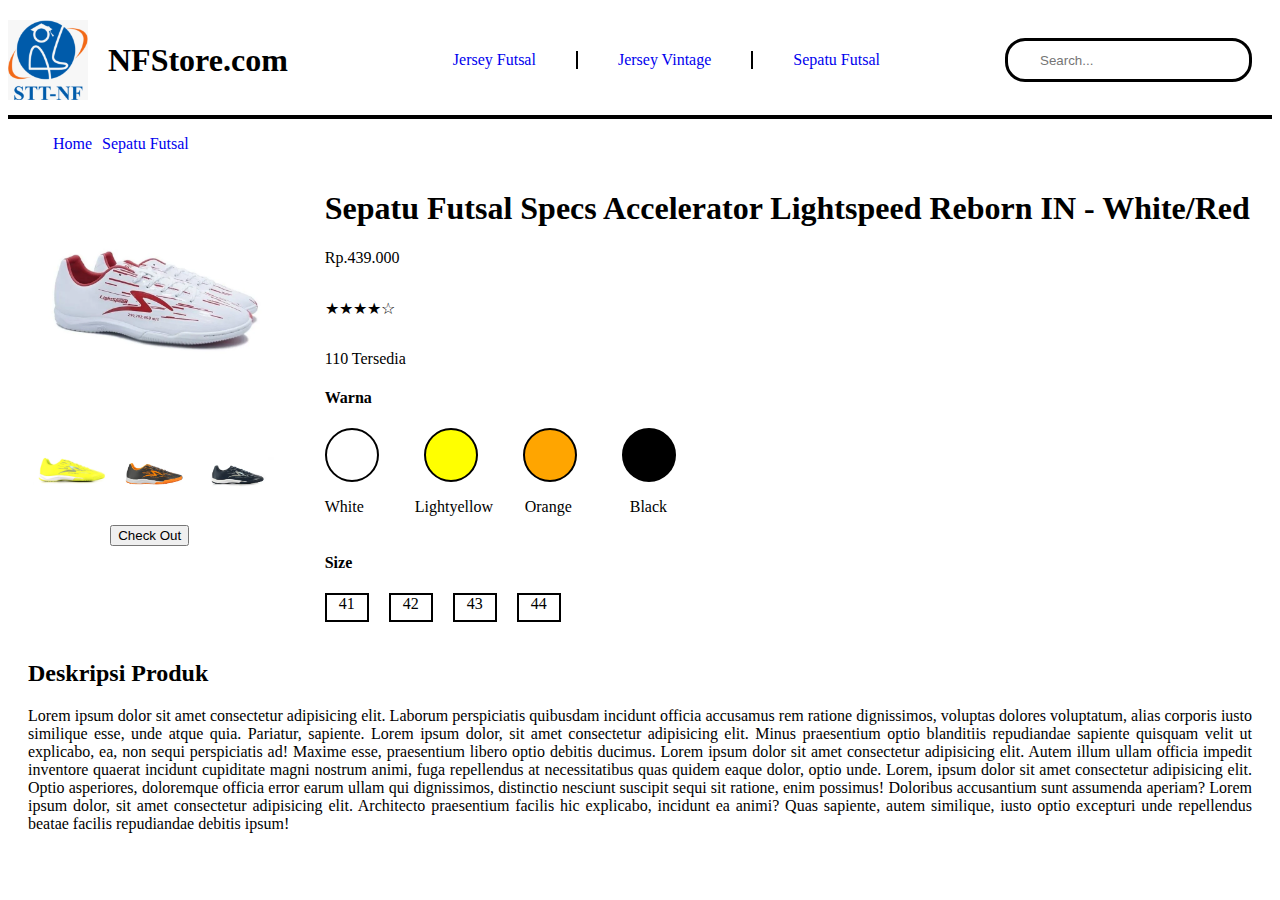
<file: Praktikum02/Produk1_0110223175_tegar.html>
<!DOCTYPE html>
<html lang="en">
<head>
  <meta charset="UTF-8">
  <meta name="viewport" content="width=device-width, initial-scale=1.0">
  <title>MyWebsite</title>
  <style>
    .navbar-nav ul li {
      margin: 0 20px;
      padding: 0 20px;
    }
    .course ul li {
      padding: 0 5px;
    }
    .imgbig button{
      display: flex;
      margin: 0 80px;
    }
  </style>
</head>
<body>
  <div class="head" style="margin-top: 20px;">
    <nav class="navbar" style="display: flex; justify-content: space-between; align-items: center; margin: 15px 0; margin-right: 20px;">
      <div class="logo" style="display: flex; align-items: center;">
        <img src="img/nf.jpeg" alt="" width="80px">
        <h1 style="margin-left: 20px;">NFStore.com</h1>
      </div>
      <div class="navbar-nav">
        <ul style="display: flex; list-style-type: none;">
          <li><a href="#" style="text-decoration: none;">Jersey Futsal</a></li><hr style=" border: 1px solid black; padding: 0; margin: 0;">
          <li><a href="#" style="text-decoration: none;">Jersey Vintage</a></li><hr style=" border: 1px solid black; padding: 0; margin: 0;">
          <li><a href="#" style="text-decoration: none;">Sepatu Futsal</a></li>
        </ul>
      </div>
      <div class="search-box" style="border: 3px solid black;
      padding: 10px 30px;
      border-radius: 20px;">
        <input type="text" style="border: none;" placeholder="Search..."/>
      </div>
  </nav>
      </div>
  <hr style="border: 2px solid black;">
  <div class="container">
    <div class="course">
      <ul style="display: flex; list-style-type: none;">
        <li><a href="#" style="text-decoration: none;">Home</a></li>
        <li><a href="#" style="text-decoration: none;">Sepatu Futsal</a></li>
      </ul>
    </div>
    <section class="detailproduk" style="display: flex; justify-content: space-around;">
      <div class="imgbig">
        <img src="img/white.webp" alt="" width="250px">
        <div class="imgsmall">
          <img src="img/lightyel.jpeg" alt="" width="80px">
          <img src="img/orange.webp" alt="" width="80px">
          <img src="img/black.webp" alt="" width="80px">
        </div>
        <br>
        <button>Check Out</button>
      </div>
      <div class="img-detail">
        <h1>Sepatu Futsal Specs Accelerator Lightspeed Reborn IN - White/Red</h1>
        <p>Rp.439.000</p>
        <div class="star" style="display: flex;">

          <p> &#9733; </p>
          <p> &#9733; </p>
          <p> &#9733; </p>
          <p> &#9733; </p>
          <p> &#9734; </p>
        </div>
        <p>110 Tersedia</p>
        <h4>Warna</h4>
        <div class="color" style="display: flex;">
          <div class="detail putih" style="width: 50px; height: 50px;background-color: white; border: 2px solid black; border-radius: 100%; float: left;"></div>
          <div class="detail lightyel" style="width: 50px; height: 50px;background-color: yellow; border: 2px solid black; border-radius: 100%; float: left; margin-left: 45px;"></div>
          <div class="detail orange" style="width: 50px; height: 50px;background-color: orange; border: 2px solid black; border-radius: 100%; float: left; margin-left: 45px;"></div>
          <div class="detail black" style="width: 50px; height: 50px;background-color: black; border: 2px solid black; border-radius: 100%; float: left; margin-left: 45px;"></div>
      </div>
      
      <div class="warna" style="display: flex;">
          <p class="detail putih" style="width: 90px;">White</p>
          <p class="detail lightyel" style="width: 110px;">Lightyellow</p>
          <p class="detail orange" style="width: 105px; ">Orange</p>
          <p class="detail black" style="width: 100px; ">Black</p>
      </div>
      <h4>Size</h4>
        <div class="ukuran" style="display: flex; text-align: center;">
          <div class="detail" style="width: 40px; height: 25px; border: 2px solid black;">41</div>
          <div class="detail" style="margin-left: 20px; width: 40px; height: 25px; border: 2px solid black;">42</div>
          <div class="detail" style="margin-left: 20px; width: 40px; height: 25px; border: 2px solid black;">43</div>
          <div class="detail" style="margin-left: 20px; width: 40px; height: 25px; border: 2px solid black;">44</div>
        </div>
      </div>
    </section>
    <br>
    <h2 style="margin-left: 20px;">Deskripsi Produk
    </h2>
    <p style="text-align: justify; margin-left: 20px; margin-right: 20px;">Lorem ipsum dolor sit amet consectetur adipisicing elit. Laborum perspiciatis quibusdam incidunt officia accusamus rem ratione dignissimos, voluptas dolores voluptatum, alias corporis iusto similique esse, unde atque quia. Pariatur, sapiente. Lorem ipsum dolor, sit amet consectetur adipisicing elit. Minus praesentium optio blanditiis repudiandae sapiente quisquam velit ut explicabo, ea, non sequi perspiciatis ad! Maxime esse, praesentium libero optio debitis ducimus. Lorem ipsum dolor sit amet consectetur adipisicing elit. Autem illum ullam officia impedit inventore quaerat incidunt cupiditate magni nostrum animi, fuga repellendus at necessitatibus quas quidem eaque dolor, optio unde. Lorem, ipsum dolor sit amet consectetur adipisicing elit. Optio asperiores, doloremque officia error earum ullam qui dignissimos, distinctio nesciunt suscipit sequi sit ratione, enim possimus! Doloribus accusantium sunt assumenda aperiam? Lorem ipsum dolor, sit amet consectetur adipisicing elit. Architecto praesentium facilis hic explicabo, incidunt ea animi? Quas sapiente, autem similique, iusto optio excepturi unde repellendus beatae facilis repudiandae debitis ipsum!</p>
  </div>
</body>
</html>
</file>
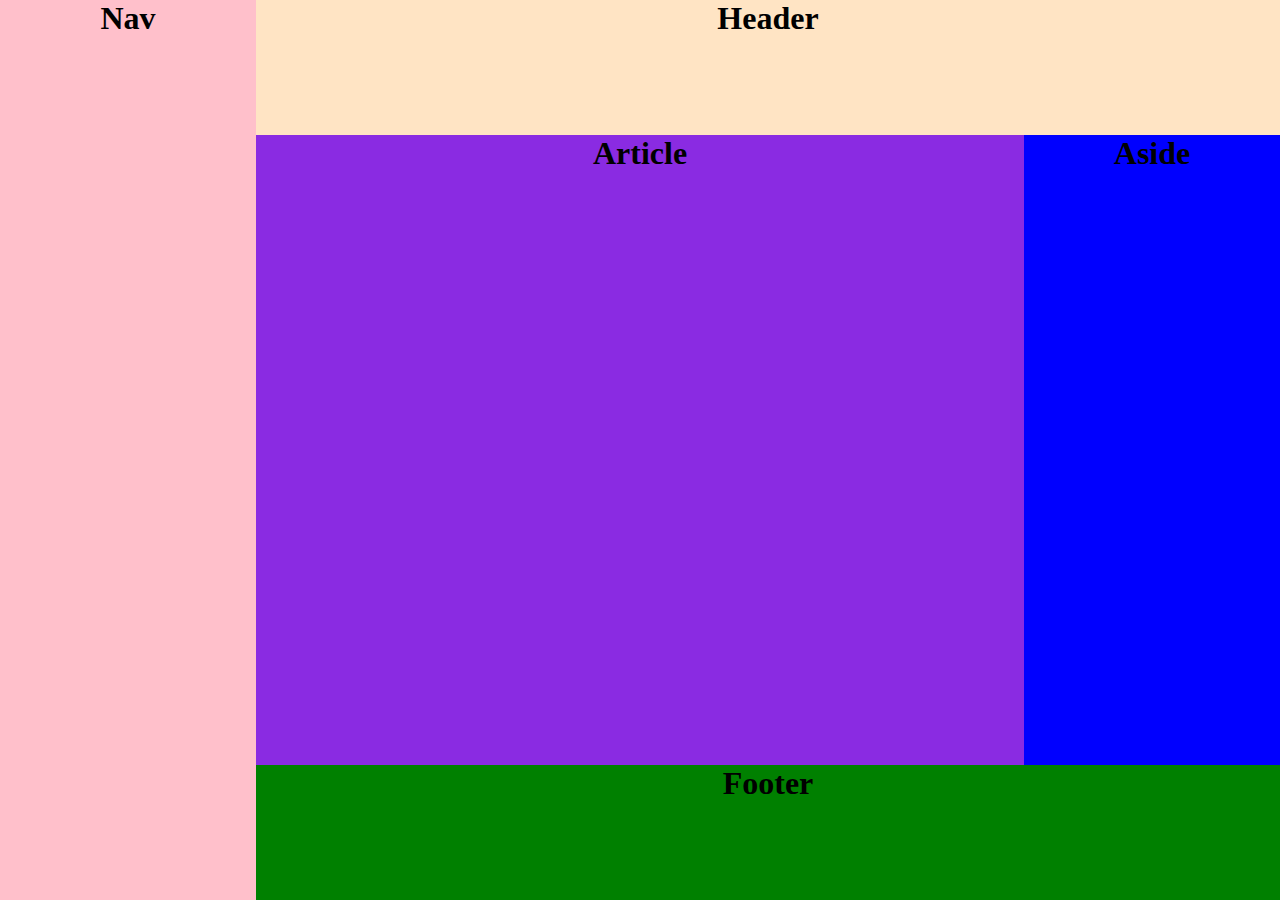
<file: Praktikum08/flexbox2.html>
<!DOCTYPE html>
<html lang="en">
  <head>
    <meta charset="UTF-8" />
    <meta name="viewport" content="width=device-width, initial-scale=1.0" />
    <link rel="stylesheet" href="style2.css" />
    <title>FlexBox 2</title>
  </head>
  <body>
    <div class="container">
      <div class="left">
        <nav class="nav">
          <h1>Nav</h1>
        </nav>
      </div>
      <div class="right">
        <header class="header">
          <h1>Header</h1>
        </header>
        <main class="main">
          <article class="article"><h1>Article</h1></article>
          <aside class="aside"><h1>Aside</h1></aside>
        </main>
        <footer class="footer">
          <h1>Footer</h1>
        </footer>
      </div>
    </div>
  </body>
</html>
</file>
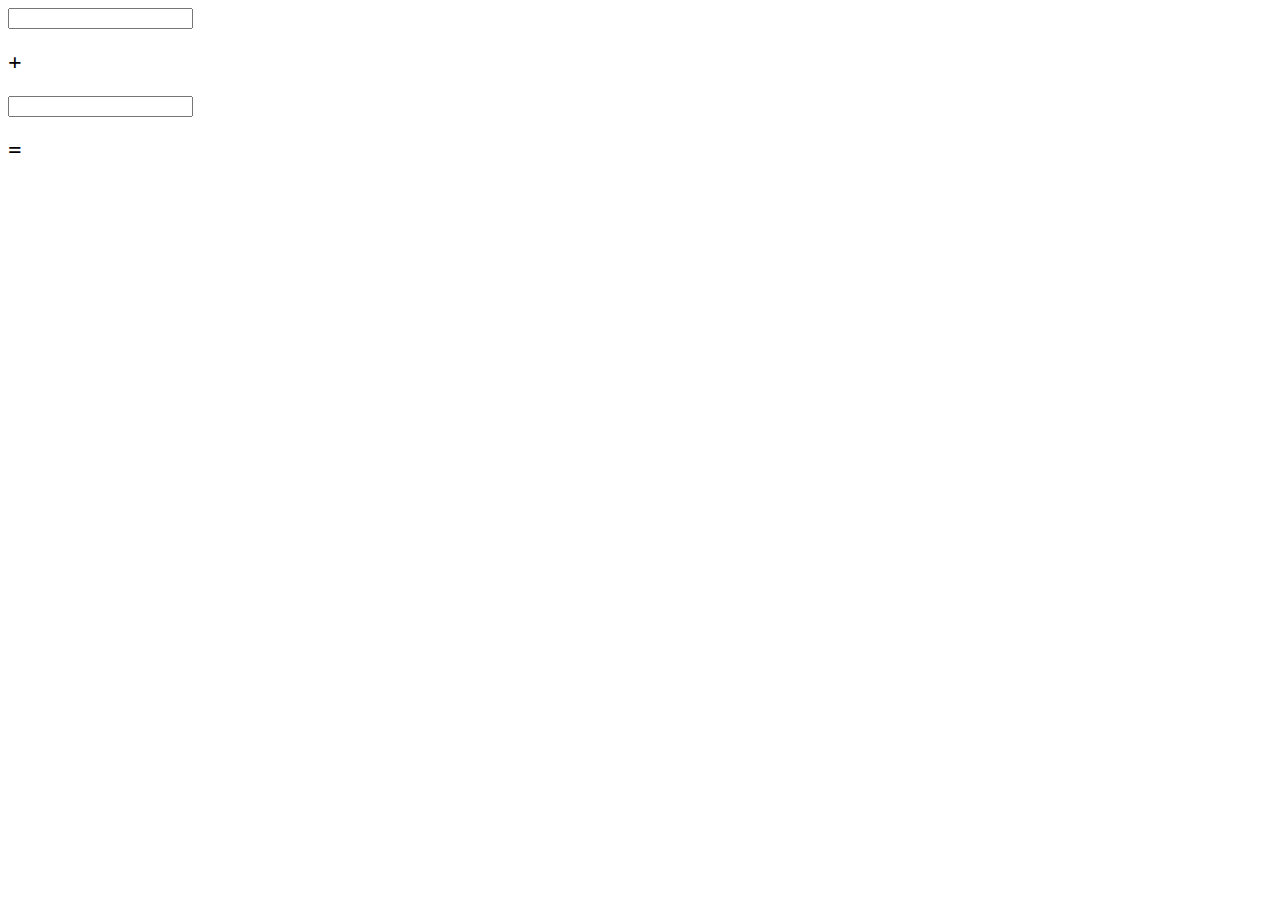
<file: Praktikum11/tugas4.html>
<!DOCTYPE html>
<html lang="en">
  <head>
    <meta charset="UTF-8" />
    <meta name="viewport" content="width=device-width, initial-scale=1.0" />
    <title>Learn Js</title>
  </head>
  <body>
    <input type="number" name="empat" id="empat" onchange="hitungTabel()" />

    <h2>+</h2>

    <input type="number" name="lima" id="lima" onchange="hitungTabel()" />

    <h2>=</h2>

    <table>
      <th>
        <tr>
          <td>
            <p><span id="hasil"></span></p>
          </td>
        </tr>
      </th>
    </table>

    <!-- Java -->
    <script>
      function hitungTabel() {
        let satu = parseFloat(document.getElementById('empat').value);
        let dua = parseFloat(document.getElementById('lima').value);

        let hasil = satu + dua;

        document.getElementById('hasil').innerText = hasil;
      }
    </script>
  </body>
</html>
</file>
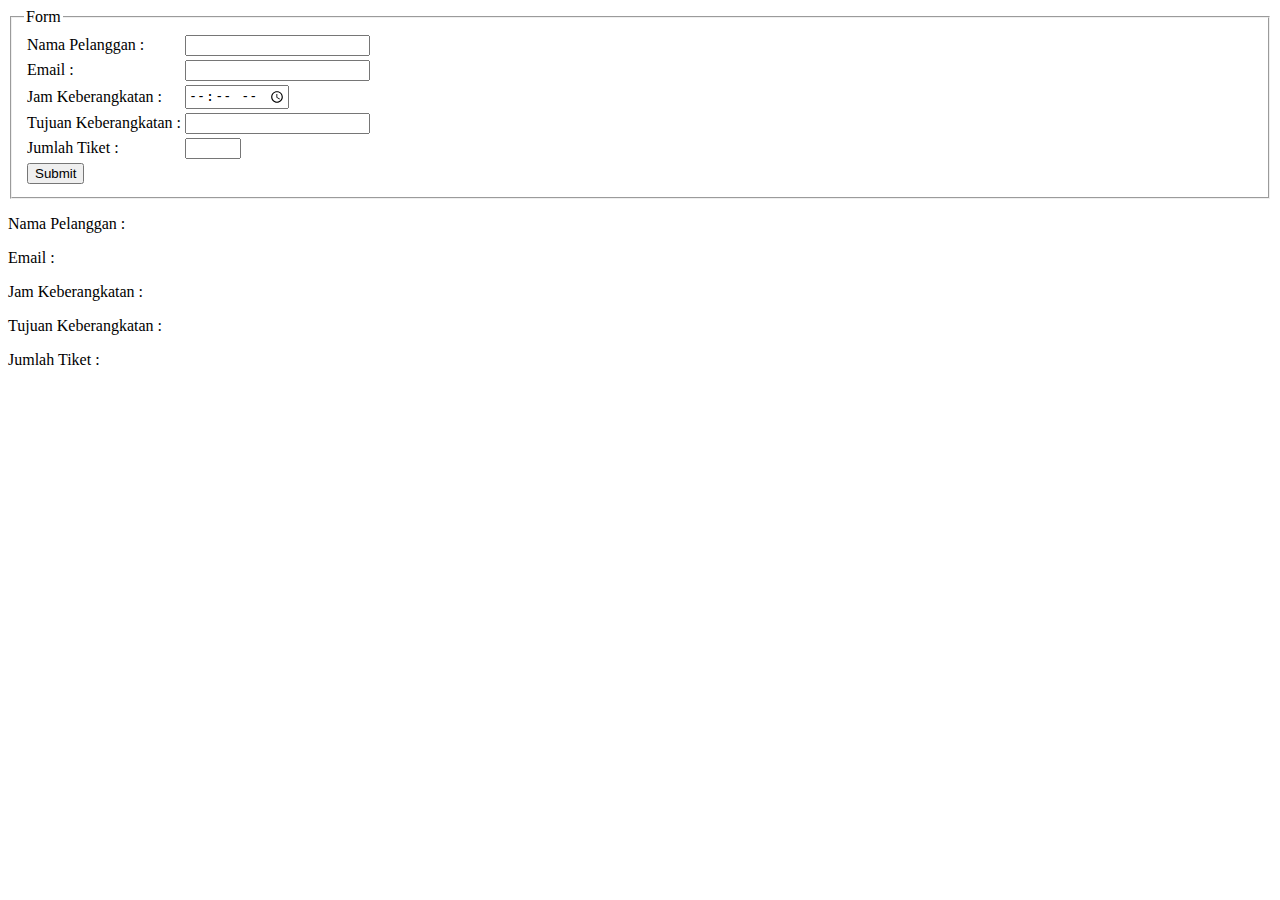
<file: Praktikum12/tegar12.html>
<!DOCTYPE html>
<html lang="en">
  <head>
    <meta charset="UTF-8" />
    <meta name="viewport" content="width=device-width, initial-scale=1.0" />
    <title>Form Pemesanan Tiket</title>
  </head>

  <body>
    <fieldset>
      <legend>Form</legend>
      <form>
        <table>
          <tr>
            <td><label for="nama">Nama Pelanggan : </label></td>
            <td><input type="text" name="nama" id="nama" required maxlength="30" /></td>
          </tr>

          <tr>
            <td>
              <label for="email">Email : </label>
            </td>
            <td>
              <input type="email" name="email" id="email" required />
            </td>
          </tr>

          <tr>
            <td>
              <label for="jam">Jam Keberangkatan : </label>
            </td>
            <td>
              <input type="time" name="jam" id="jam" required />
            </td>
          </tr>

          <tr>
            <td>
              <label for="tujuan">Tujuan Keberangkatan : </label>
            </td>
            <td>
              <input type="text" name="tujuan" id="tujuan" />
            </td>
          </tr>

          <tr>
            <td>
              <label for="tiket">Jumlah Tiket : </label>
            </td>
            <td>
              <input type="number" name="tiket" id="tiket" required min="1" max="10" />
            </td>
          </tr>

          <tr>
            <td>
              <button type="submit">Submit</button>
            </td>
          </tr>
        </table>
      </form>
    </fieldset>

    <div>
      <p>Nama Pelanggan : <span id="hasilNama"></span></p>
      <p>Email : <span id="hasilEmail"></span></p>
      <p>Jam Keberangkatan : <span id="hasilJam"></span></p>
      <p>Tujuan Keberangkatan : <span id="hasilTujuan"></span></p>
      <p>Jumlah Tiket : <span id="hasilTiket"></span></p>
    </div>

    <script>
      document.querySelector('form').addEventListener('submit', function (event) {
        event.preventDefault();

        const nama = document.getElementById('nama').value;
        const email = document.getElementById('email').value;
        const jam = document.getElementById('jam').value;
        const tujuan = document.getElementById('tujuan').value;
        const tiket = document.getElementById('tiket').value;

        document.getElementById('hasilNama').innerText = nama;
        document.getElementById('hasilEmail').innerText = email;
        document.getElementById('hasilJam').innerText = jam;
        document.getElementById('hasilTujuan').innerText = tujuan;
        document.getElementById('hasilTiket').innerText = tiket;
      });
    </script>
  </body>
</html>
</file>
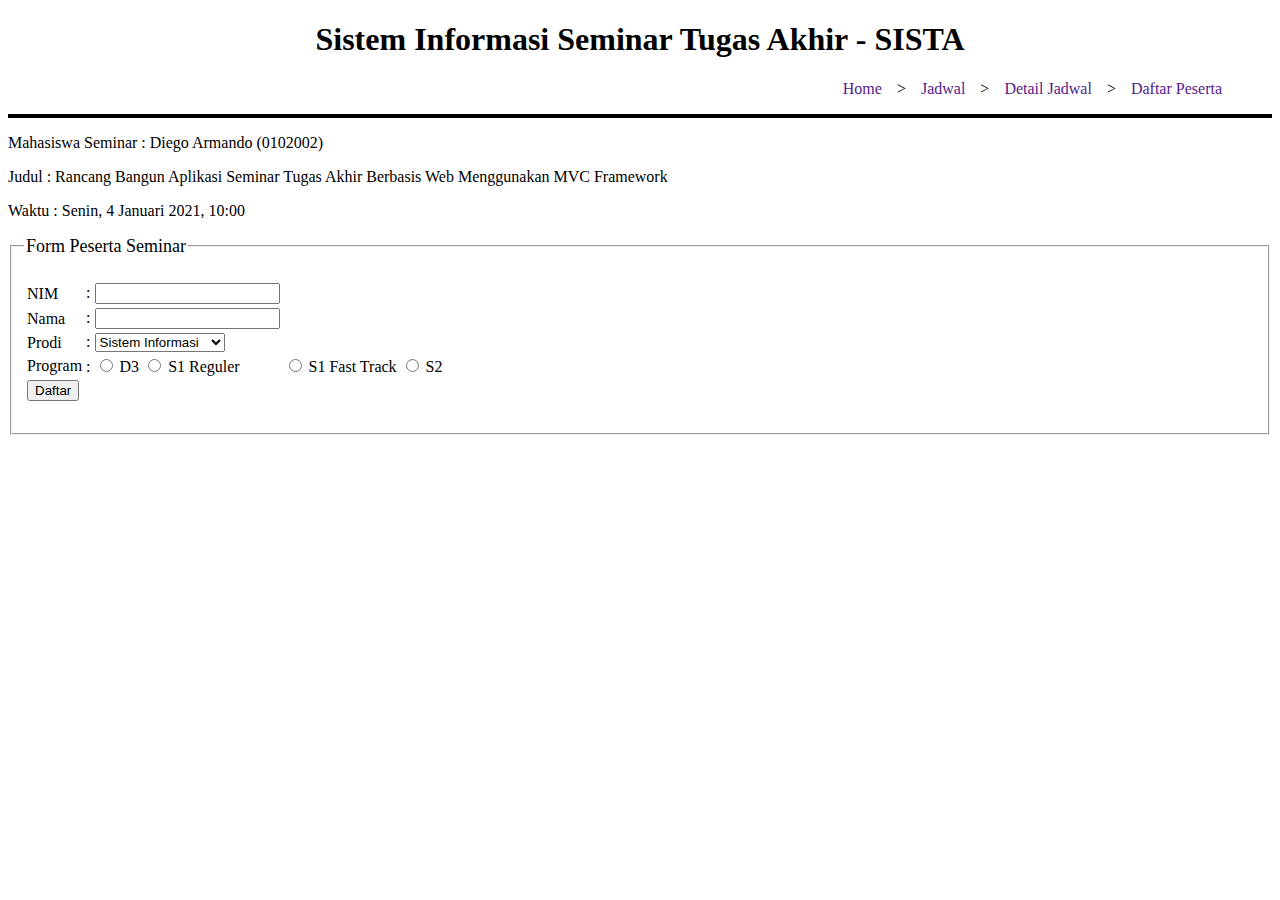
<file: PraktikumUTS/Tegar_Asayahanda_Firdaus_0110223175_UTSFORM05.html>
<!DOCTYPE html>
<html lang="en">
<head>
    <meta charset="UTF-8">
    <meta name="viewport" content="width=device-width, initial-scale=1.0">
    <title>Document</title>
    <link rel="stylesheet" href="style.css">
</head>
<body>
    <h1> Sistem Informasi Seminar Tugas Akhir - SISTA</h1>
    <div class="navbar">
        <ul>
            <li><a href="">Home</a></li>>
            <li><a href="">Jadwal</a></li>>
            <li><a href="">Detail Jadwal</a></li>>
            <li><a href="">Daftar Peserta</a></li>
        </ul>
        <hr style="border: 2px solid black;">
    </div>
    <p>Mahasiswa Seminar : Diego Armando (0102002)</p>
    <p>Judul : Rancang Bangun Aplikasi Seminar Tugas Akhir Berbasis Web Menggunakan MVC Framework</p>
    <p>Waktu : Senin, 4 Januari 2021, 10:00</p>
    <fieldset>
        <legend>Form Peserta Seminar</legend><br>
        <form>
            <table>
                <tr>
                    <td><label for="nim">NIM</label></td>
                    <td> : <input type="number"></td>
                </tr>
                <tr>
                    <td><label for="nama">Nama</label></td>
                    <td> : <input type="text"></td>
                </tr>
                <tr>
                    <td><label for="nim">Prodi</label></td>
                    <td> : <select>
                        <option value="si">Sistem Informasi</option>
                        <option value="ti">Teknik Informatika</option>
                    </select></td>
                </tr>
                <tr>
                    <td><label for="prog">Program</label></td>
                    <td> : 
                        <input type="radio" id="d3" name="fav_language" value="d3">
                        <label for="d3">D3</label>
                        <input type="radio" id="s1" name="fav_language" value="s1">
                        <label for="s1">S1 Reguler</label>
                    </td>
                    <td>
                        <input type="radio" id="s1fast" name="fav_language" value="s1fast">
                        <label for="s1fast">S1 Fast Track</label>
                        <input type="radio" id="s2" name="fav_language" value="s2">
                        <label for="s2">S2</label>
                    </td>
                </tr>
                <tr>
                    <td><input type="submit" value="Daftar"></td>
                </tr>
            </table>
        </form>
    </fieldset>
    
</body>
</html>
</file>
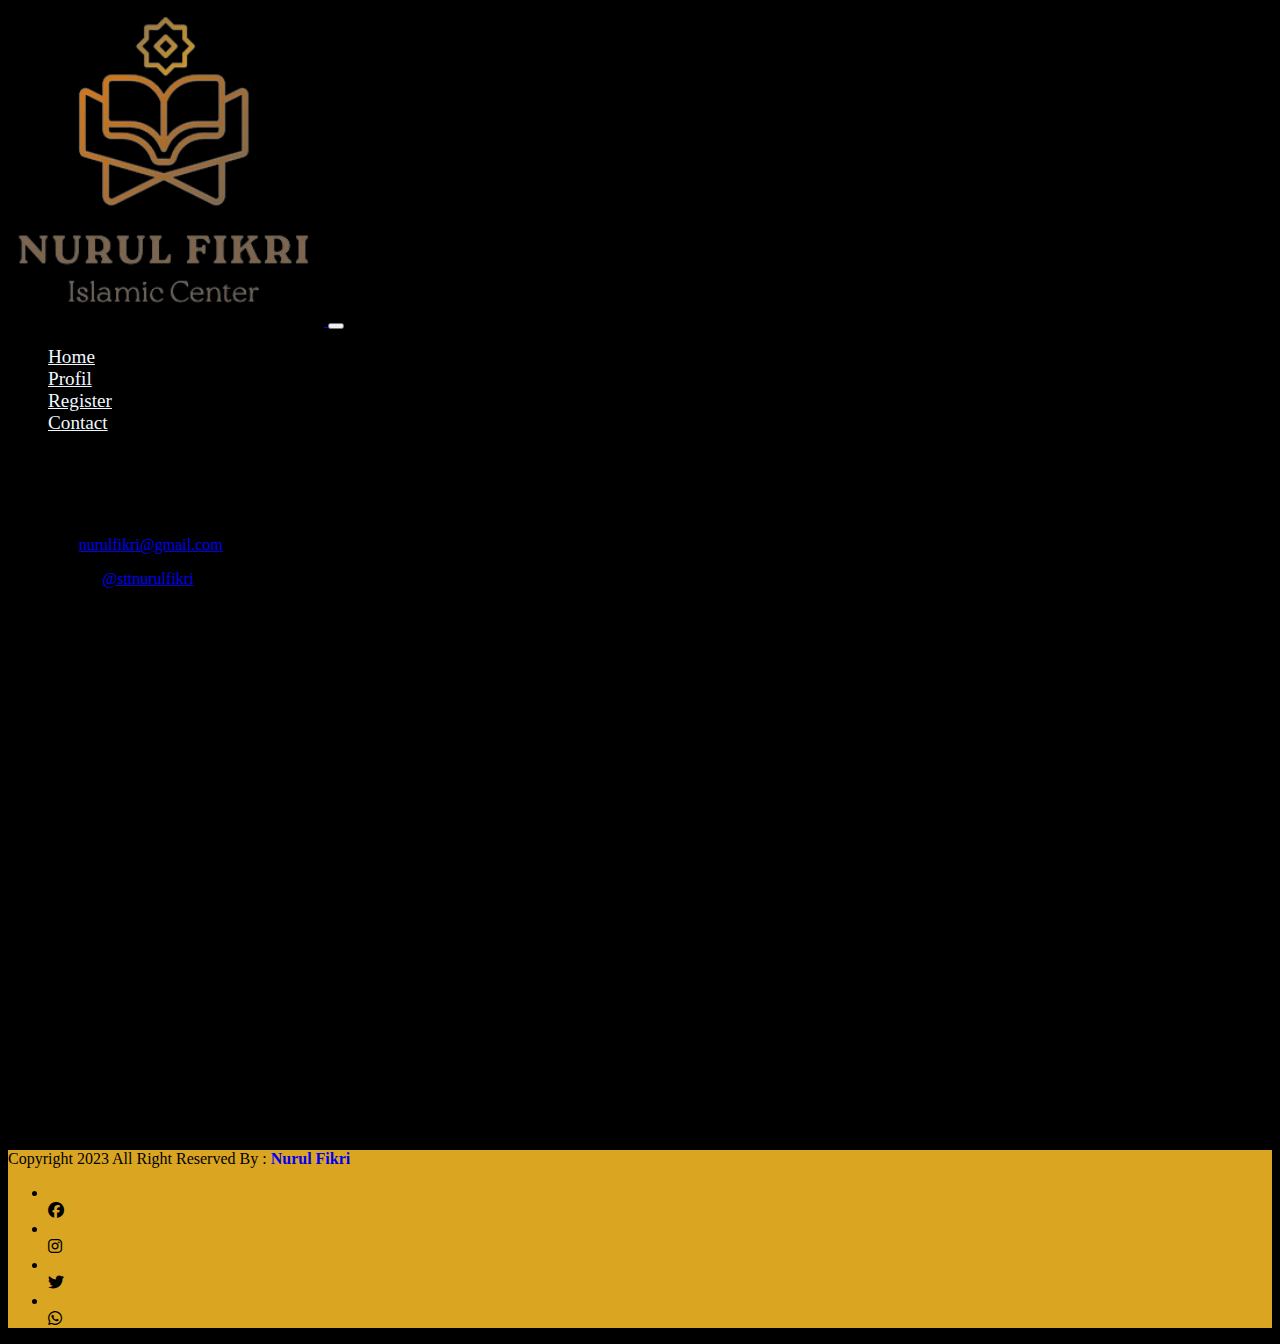
<file: Project1/contact.html>
<!DOCTYPE html>
<html lang="en">
  <head>
    <meta charset="utf-8" />
    <meta name="viewport" content="width=device-width, initial-scale=1" />
    <title>Ponpes Nurul Fikri</title>
    <link href="https://cdn.jsdelivr.net/npm/bootstrap@5.3.2/dist/css/bootstrap.min.css" rel="stylesheet" integrity="sha384-T3c6CoIi6uLrA9TneNEoa7RxnatzjcDSCmG1MXxSR1GAsXEV/Dwwykc2MPK8M2HN" crossorigin="anonymous" />
    <link rel="stylesheet" href="https://cdnjs.cloudflare.com/ajax/libs/font-awesome/6.5.1/css/all.min.css" />
    <link rel="stylesheet" href="./css/index.css" />
  </head>
  <body>
    <!-- Navbar logo -->
    <nav class="navbar navbar-expand-lg bg-transparent">
      <div class="container">
        <a class="navbar-brand" href="#">
          <img src="img/nflogo1rev.png" alt="" />
        </a>
        <button class="navbar-toggler" type="button" data-bs-toggle="collapse" data-bs-target="#navbarNav" aria-controls="navbarNav" aria-expanded="false" aria-label="Toggle navigation">
          <span class="navbar-toggler-icon"></span>
        </button>
        <div class="collapse navbar-collapse" id="navbarNav">
          <ul class="navbar-nav ms-auto">
            <li class="nav-item">
              <a class="nav-link text-light" aria-current="page" href="index.html">Home</a>
            </li>
            <li class="nav-item">
              <a class="nav-link" href="index.html#about">Profil</a>
            </li>
            <li class="nav-item">
              <a class="nav-link" href="register.html">Register</a>
            </li>
            <li class="nav-item">
              <a class="nav-link" href="contact.html">Contact</a>
            </li>
          </ul>
        </div>
      </div>
    </nav>
    <!-- Akhir logo -->

    
    <!-- Contact & Form -->
    <main class="konten" id="konten">
      <!-- Contact -->
      <section class="contact" id="contactus">
          <div class="container mt-3 p-5">
              <div class="row">
                  <div class="col-md-12 mb-5">
                      <h3 class="text-center text-light mt-3">CONTACT <span>US</span></h3>
                  </div>
              </div>
              <div class="row about mt-3">
                  <div class="col-md-6  text-center mt-3 p-2">
                      <h4 class="card-header text-center mb-3 text-light">KONTAK</h4>
                      <p class="text-light"><i class="fa-regular fa-envelope"></i> Email : <a
                              href="https://mail.google.com/mail/u/0/#inbox">nurulfikri@gmail.com</a>
                      </p>
                      <p class="text-light"><i class="fa-brands fa-square-instagram"></i> Instagram : <a
                              href="https://www.instagram.com/rryyhhnnn_/">@sttnurulfikri</a></p>
                      <p class="text-light"><i class="fa-solid fa-phone-volume"></i> No. Telp : +62 856-9404-9046</p>
                      <p class="text-light"><i class="fa-solid fa-map-location-dot"></i> Alamat : Jl. KH. Agus Salim, Bekasi
                          Jaya, Kota Bekasi, Jawa Barat 17112
                      </p>
                      <p class="text-light"><i class="fa-brands fa-whatsapp"></i> No. Whatsapp : +62 856-9404-9046</p>
                  </div>
                  <div class="col-md-6 align-items-center text-center mt-3 p-2">
                      <h4 class="card-header text-center text-light">MAPS</h4>
                      <!--Google map-->
                      <div id="map-container" class="mt-3 z-depth-1-half map-container">
                          <iframe
                              src="https://www.google.com/maps/embed?pb=!1m18!1m12!1m3!1d3966.22093471632!2d107.00518667409648!3d-6.234581361052031!2m3!1f0!2f0!3f0!3m2!1i1024!2i768!4f13.1!3m3!1m2!1s0x2e698ea379cc0d7d%3A0x906c7287919a9ecf!2sSMP%20Negeri%203%20Kota%20Bekasi!5e0!3m2!1sid!2sid!4v1701679005476!5m2!1sid!2sid"
                              height="200"
                              width="400" 
                              style="border:0;" allowfullscreen="" loading="lazy"
                              referrerpolicy="no-referrer-when-downgrade"></iframe>
                      </div>
                      <!--Google Maps-->
                  </div>
              </div>
          </div>
      </section>
      <!-- Akhir Contact -->
<br><br><br><br><br><br><br><br><br><br>
       <!-- Footer -->
    <footer class="text-dark pt-5 pb-4" style="background-color: goldenrod">
      <div class="container text-center">
        <!-- <div class="row text-center text-me-left"> -->
          <div class="row d-flex justify-content-center">
            <div class="col">
              <p>
                Copyright 2023 All Right Reserved By :
                <a href="#" style="text-decoration: none">
                  <strong class="text-dark">Nurul Fikri</strong>
                </a>
              </p>
            </div>
          </div>
          <div class="row d-flex justify-content-center">
            <div class="col text-center">
              <ul class="list-unstyled list-inline">
                <li class="list-inline-item">
                  <a href="#" class="text-dark"><li class="fab fa-facebook"></li></a>
                </li>
                <li class="list-inline-item">
                  <a href="#" class="text-dark"><li class="fab fa-instagram"></li></a>
                </li>
                <li class="list-inline-item">
                  <a href="#" class="text-dark"><li class="fab fa-twitter"></li></a>
                </li>
                <li class="list-inline-item">
                  <a href="#" class="text-dark"><li class="fab fa-whatsapp"></li></a>
                </li>
              </ul>
            </div>
          </div>
    </footer>
    <script src="https://cdn.jsdelivr.net/npm/bootstrap@5.3.2/dist/js/bootstrap.bundle.min.js" integrity="sha384-C6RzsynM9kWDrMNeT87bh95OGNyZPhcTNXj1NW7RuBCsyN/o0jlpcV8Qyq46cDfL" crossorigin="anonymous"></script>

    <script>
      const scriptURL = 'https://script.google.com/macros/s/AKfycbzvwDHg51aV5Dt4bjvBKFG-A3hk8GoRLQAAdsJmorAAmSedIZ25G5jMyAGS_01DuZjI/exec'
      const form = document.forms['tegar-to-google-sheet']
    
      form.addEventListener('submit', e => {
        e.preventDefault()
        fetch(scriptURL, { method: 'POST', body: new FormData(form)})
          .then(response => console.log('Success!', response))
          .catch(error => console.error('Error!', error.message))
      })
    </script>
  </body>
</html>
</file>
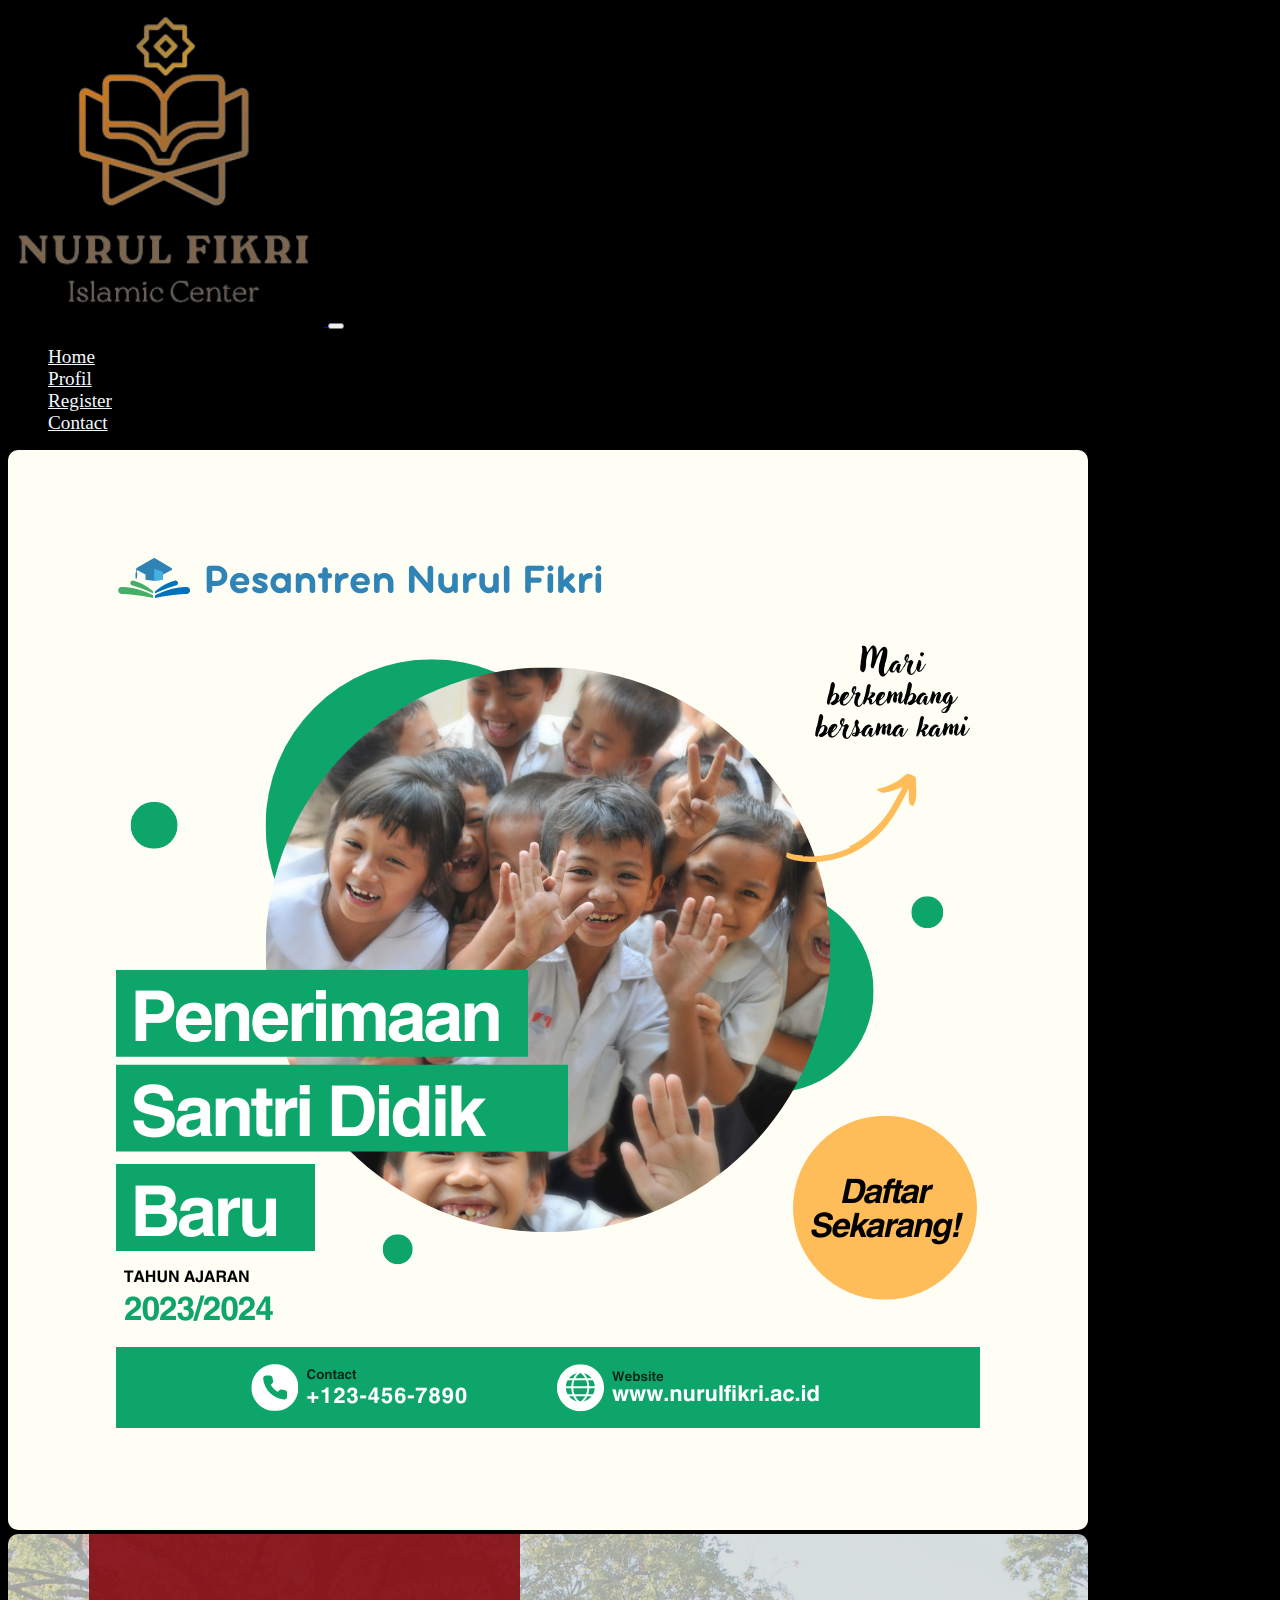
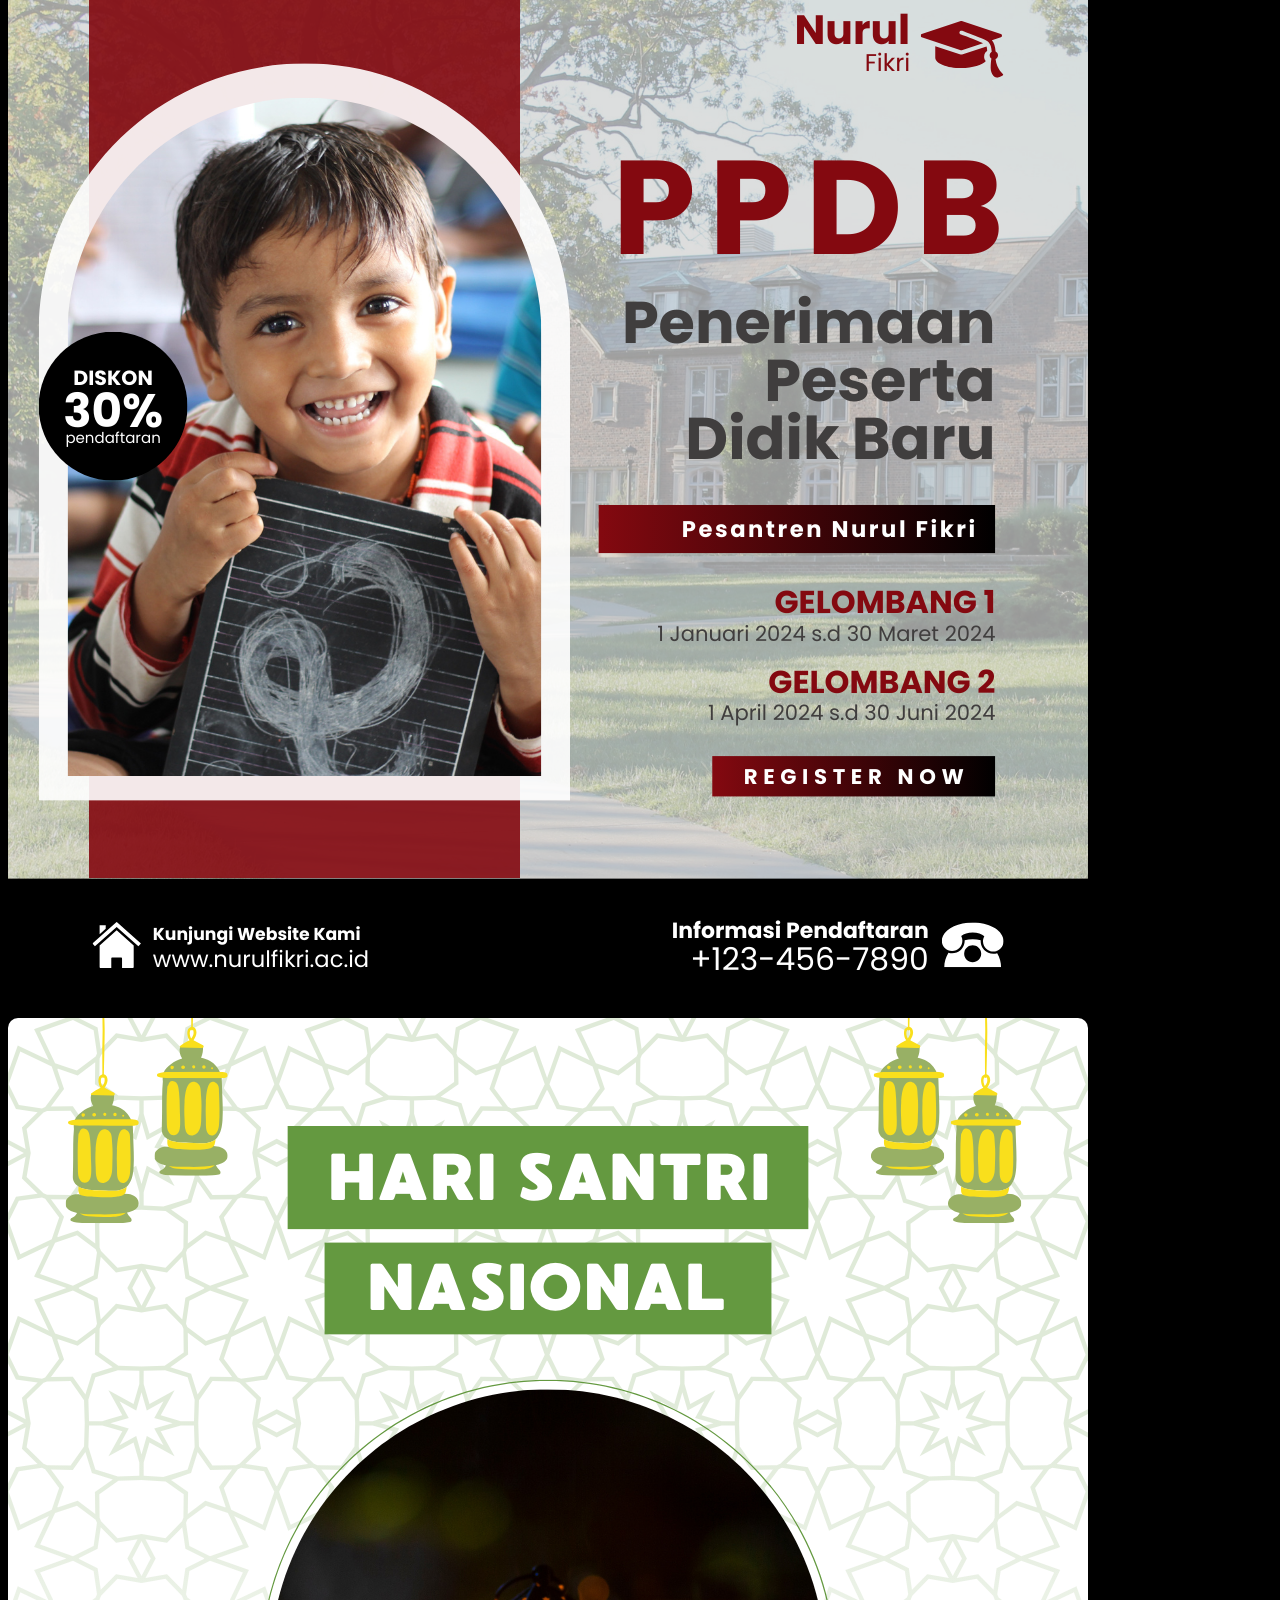
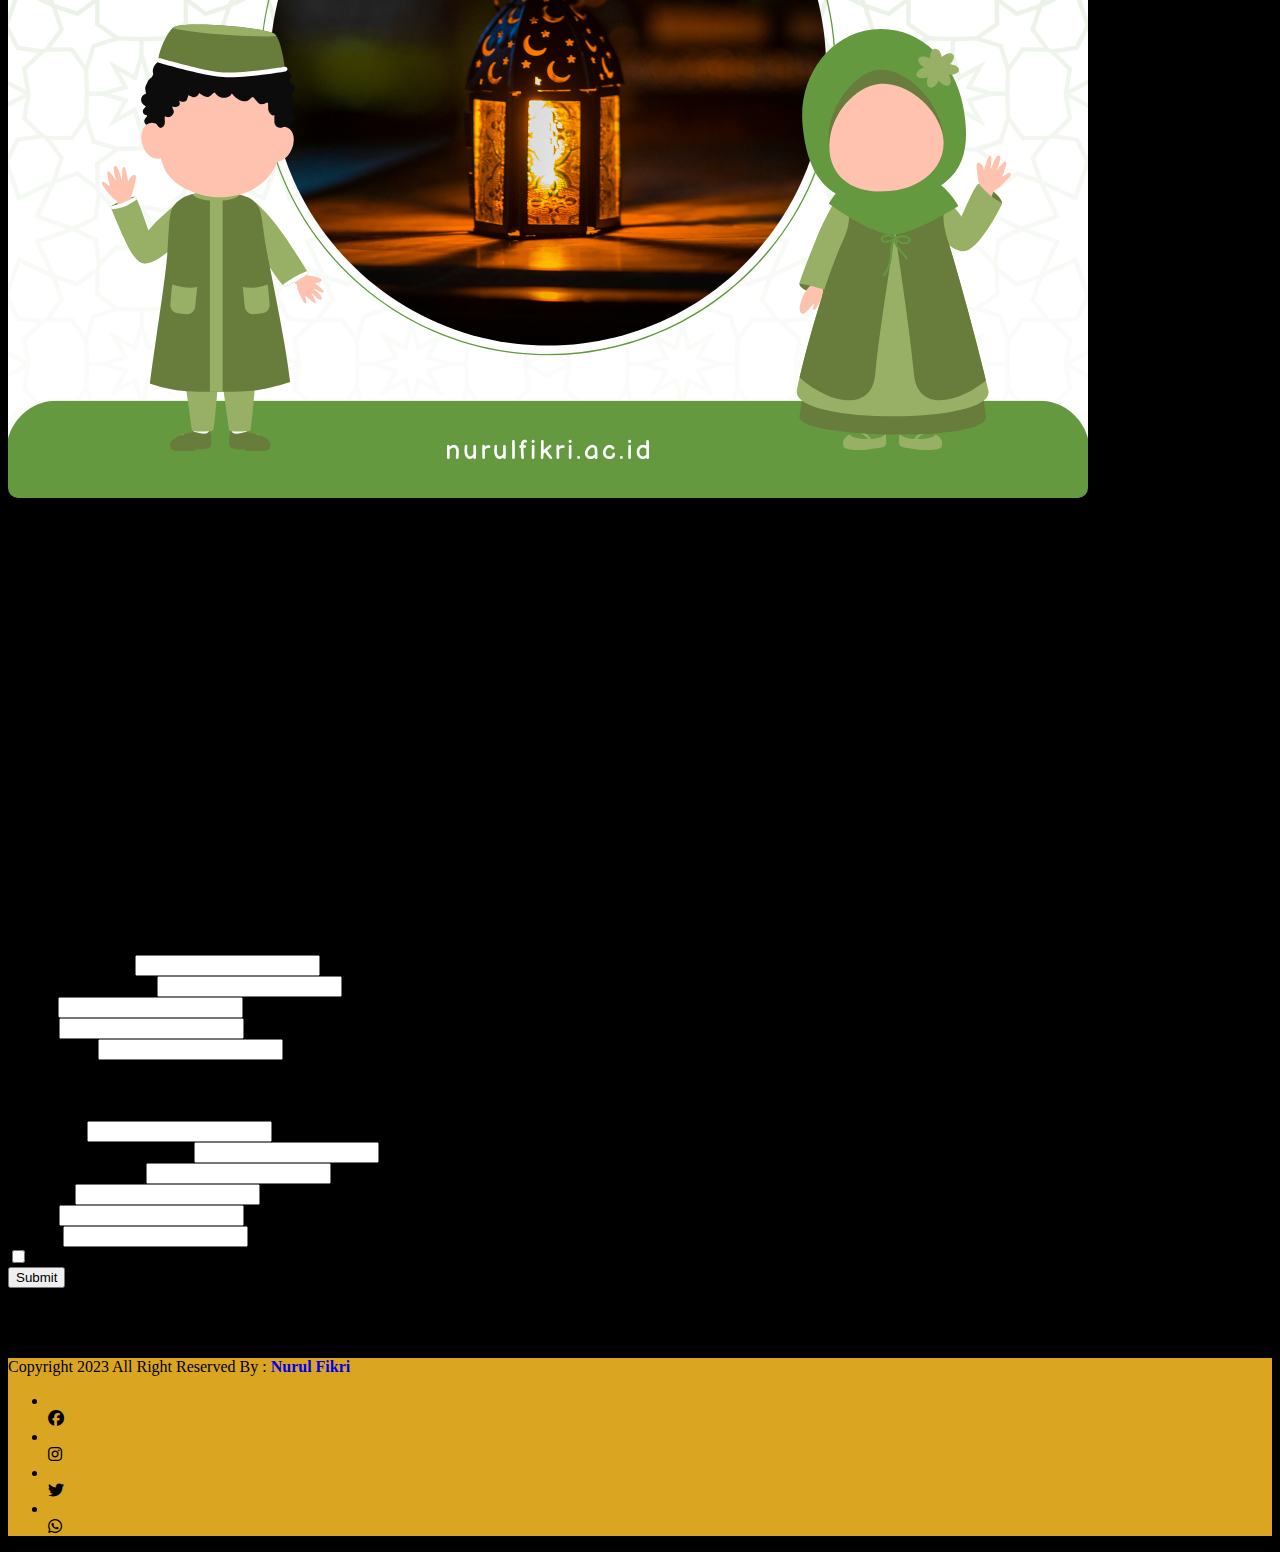
<file: Project1/register.html>
<!DOCTYPE html>
<html lang="en">
  <head>
    <meta charset="utf-8" />
    <meta name="viewport" content="width=device-width, initial-scale=1" />
    <title>Ponpes Nurul Fikri</title>
    <link href="https://cdn.jsdelivr.net/npm/bootstrap@5.3.2/dist/css/bootstrap.min.css" rel="stylesheet" integrity="sha384-T3c6CoIi6uLrA9TneNEoa7RxnatzjcDSCmG1MXxSR1GAsXEV/Dwwykc2MPK8M2HN" crossorigin="anonymous" />
    <link rel="stylesheet" href="https://cdnjs.cloudflare.com/ajax/libs/font-awesome/6.5.1/css/all.min.css" />
    <link rel="stylesheet" href="./css/index.css" />
  </head>
  <body>
    <!-- Navbar logo -->
    <nav class="navbar navbar-expand-lg bg-transparent">
      <div class="container">
        <a class="navbar-brand" href="#">
          <img src="img/nflogo1rev.png" alt="" />
        </a>
        <button class="navbar-toggler" type="button" data-bs-toggle="collapse" data-bs-target="#navbarNav" aria-controls="navbarNav" aria-expanded="false" aria-label="Toggle navigation">
          <span class="navbar-toggler-icon"></span>
        </button>
        <div class="collapse navbar-collapse" id="navbarNav">
          <ul class="navbar-nav ms-auto text-light">
            <li class="nav-item">
              <a class="nav-link active text-light" aria-current="page" href="index.html">Home</a>
            </li>
            <li class="nav-item">
              <a class="nav-link" href="index.html#about">Profil</a>
            </li>
            <li class="nav-item">
              <a class="nav-link" href="register.html">Register</a>
            </li>
            <li class="nav-item">
              <a class="nav-link" href="contact.html">Contact</a>
            </li>
          </ul>
        </div>
      </div>
    </nav>
    <!-- Akhir logo -->
    <!-- img -->
    <div class="container">
      <div class="row">
        <div class="col">
          <div class="row row-cols-1 row-cols-md-3 g-4">
            <div class="col">
              <div class="card h-100" style="padding: 0">
                <img src="img/img1.png" class="card-img-top" alt="..." />
                <!-- <div class="card-body">
                  <h5 class="card-title">Card title</h5>
                  <p class="card-text">This is a wider card with supporting text below as a natural lead-in to additional content. This content is a little bit longer.</p>
                </div> -->
              </div>
            </div>
            <div class="col">
              <div class="card h-100" style="padding: 0">
                <img src="img/img2.png" class="card-img-top" alt="..." />
                <!-- <div class="card-body">
                  <h5 class="card-title">Card title</h5>
                  <p class="card-text">This card has supporting text below as a natural lead-in to additional content.</p>
                </div> -->
              </div>
            </div>
            <div class="col">
              <div class="card h-100">
                <img src="img/img3.png" class="card-img-top" alt="..." />
                <!-- <div class="card-body">
                  <h5 class="card-title">Card title</h5>
                  <p class="card-text">This is a wider card with supporting text below as a natural lead-in to additional content. This card has even longer content than the first to show that equal height action.</p>
                </div> -->
              </div>
            </div>
          </div>
        </div>
      </div>
    </div>
    <br />
    <br />

    <!-- Akhirimg -->

    <!-- Table -->
    <div class="container">
      <div class="row">
        <div class="col">
          <h5 class="text-light">Berikut adalah Table Promo untuk Para Calon Santri yang ingin Mendaftar</h5>
        </div>
      </div>
      <div class="row">
        <div class="col">
          <table class="table" style="border-radius: 5px">
            <thead>
              <tr>
                <th scope="col">No</th>
                <th scope="col text-center">Jenis Biaya</th>
                <th scope="col">Madrasah Sanawiyah</th>
              </tr>
            </thead>
            <tbody>
              <tr>
                <th scope="row">1</th>
                <td>Uang Pangkal dan Gedung Pondok</td>
                <td>Rp 450.000</td>
              </tr>
              <tr>
                <th scope="row">2</th>
                <td>Uang Pangkal dan Gedung Sekolah</td>
                <td>Rp 450.000</td>
              </tr>
              <tr>
                <th scope="row">3</th>
                <td>Uang Makan Bulan Juli</td>
                <td>Rp 410.000</td>
              </tr>
              <tr>
                <th scope="row">4</th>
                <td>Iuran Pondok Bulan Juli</td>
                <td>Rp 140.000</td>
              </tr>
              <tr>
                <th scope="row">5</th>
                <td>SPP Sekolah Bulan Juli</td>
                <td>Rp 80.000</td>
              </tr>
              <tr>
                <th scope="row">6</th>
                <td>Seragam Pondok (atas-bawah)</td>
                <td>Rp 190.000</td>
              </tr>
              <tr>
                <th scope="row">7</th>
                <td>LKS/Buku Semester Pertama</td>
                <td>Rp 280.000</td>
              </tr>
              <tr>
                <th scope="row"></th>
                <td>Jumlah</td>
                <td>Rp 2.000.000</td>
              </tr>
            </tbody>
          </table>
          <br />
          <h5 class="text-light">Jika Orang Tua dan Santri Berminat Untuk Mengikuti Pembelajaran di Pesantren Nurul Fikri di Harapkan untuk Mengisi Form Pendaftaran dibawah ini:</h5>
        </div>
      </div>
    </div>
    <br />
    <!-- akhir table -->

    <!-- form -->
    <div class="container">
      <div class="row">
        <div class="col">
          <form name="ponpes-form">
            <div class="mb-3">
              <h5 class="text-light">A. Biodata Santri</h5>
            </div>
            <div class="mb-3">
              <label for="exampleInputEmail1" class="form-label text-light">Nama Calon Santri</label>
              <input type="text" class="form-control" name="nama"/>
            </div>
            <div class="mb-3">
              <label for="exampleInputPassword1" class="form-label text-light">Tempat, Tanggal Lahir</label>
              <input type="text" class="form-control" name="ttl" />
            </div>
            <div class="mb-3">
              <label for="exampleInputPassword1" class="form-label text-light">Agama</label>
              <input type="text" class="form-control" name="agama" />
            </div>
            <div class="mb-3">
              <label for="exampleInputPassword1" class="form-label text-light">Alamat</label>
              <input type="text" class="form-control" name="alamat" />
            </div>
            <div class="mb-3">
              <label for="exampleInputPassword1" class="form-label text-light">Tahun Ajaran</label>
              <input type="number" class="form-control" name="tahunajaran"/>
            </div>
            <div class="mb-3 text-light">
              <h5 class="text-light">B. Nama Orang Tua/Wali Santri</h5>
            </div>
            <div class="mb-3">
              <label for="exampleInputPassword1" class="form-label text-light">Nama Ayah</label>
              <input type="text" class="form-control" name="namaayah"/>
            </div>
            <div class="mb-3">
              <label for="exampleInputPassword1" class="form-label text-light">Tempat, Tanggal Lahir Ayah</label>
              <input type="text" class="form-control" name="ttlayah"/>
            </div>
            <div class="mb-3">
              <label for="exampleInputPassword1" class="form-label text-light">Pendidikan Tertinggi</label>
              <input type="text" class="form-control" name="pendidikantertinggi"/>
            </div>
            <div class="mb-3">
              <label for="exampleInputPassword1" class="form-label text-light">Pekerjaan</label>
              <input type="text" class="form-control" name="pekerjaan"/>
            </div>
            <div class="mb-3">
              <label for="exampleInputPassword1" class="form-label text-light">Alamat</label>
              <input type="text" class="form-control" name="alamat"/>
            </div>
            <div class="mb-3">
              <label for="exampleInputPassword1" class="form-label text-light">No Telp</label>
              <input type="number" class="form-control" name="notelp"/>
            </div>
            <div class="mb-3 form-check">
              <input type="checkbox" class="form-check-input" id="exampleCheck1" />
              <label class="form-check-label text-light" for="exampleCheck1">Check me out</label>
            </div>
            <button type="submit" class="btn btn-primary">Submit</button>
          </form>
        </div>
      </div>
    </div>
    <br>
    <br>
    <br>
    <!-- Akhir -->

    <!-- Footer -->
    <footer class="text-dark pt-5 pb-4" style="background-color: goldenrod">
      <div class="container text-center">
        <!-- <div class="row text-center text-me-left"> -->
          <div class="row d-flex justify-content-center">
            <div>
              <p>
                Copyright 2023 All Right Reserved By :
                <a href="#" style="text-decoration: none">
                  <strong class="text-dark">Nurul Fikri</strong>
                </a>
              </p>
            </div>
          </div>
          <div class="row d-flex justify-content-center">
            <div class="text-center">
              <ul class="list-unstyled list-inline">
                <li class="list-inline-item">
                  <a href="#" class="text-dark"><li class="fab fa-facebook"></li></a>
                </li>
                <li class="list-inline-item">
                  <a href="#" class="text-dark"><li class="fab fa-instagram"></li></a>
                </li>
                <li class="list-inline-item">
                  <a href="#" class="text-dark"><li class="fab fa-twitter"></li></a>
                </li>
                <li class="list-inline-item">
                  <a href="#" class="text-dark"><li class="fab fa-whatsapp"></li></a>
                </li>
              </ul>
            </div>
          </div>
    </footer>
    <script src="https://cdn.jsdelivr.net/npm/bootstrap@5.3.2/dist/js/bootstrap.bundle.min.js" integrity="sha384-C6RzsynM9kWDrMNeT87bh95OGNyZPhcTNXj1NW7RuBCsyN/o0jlpcV8Qyq46cDfL" crossorigin="anonymous"></script>

    <script>
      const scriptURL = 'https://script.google.com/macros/s/AKfycbzvwDHg51aV5Dt4bjvBKFG-A3hk8GoRLQAAdsJmorAAmSedIZ25G5jMyAGS_01DuZjI/exec'
      const form = document.forms['ponpes-form']
    
      form.addEventListener('submit', e => {
        e.preventDefault()
        fetch(scriptURL, { method: 'POST', body: new FormData(form)})
          .then(response => console.log('Success!', response))
          .catch(error => console.error('Error!', error.message))
      })
    </script>
  </body>
</html>
</file>
<file: Praktikum08/style2.css>
*{
    padding: 0;
    margin: 0;
}
.container {
    display: flex;
    flex: 1;
}
.nav {
    background-color: pink;
    height: 100vh;
    width: 20vw;
    text-align: center;
}
.header {
    background-color: bisque;
    height: 15vh;
    width: 80vw;
    text-align: center;
}
.main {
    display: flex;
    justify-content: space-between;
}
.article {
    background-color: blueviolet;
    flex: 3;
    height: 70vh;
    text-align: center;
}
.aside {
    background-color: blue;
    flex: 1;
    text-align: center;
}
.footer {
    background-color: green;
    height: 15vh;
    text-align: center;
}
</file>
<file: PraktikumUTS/style.css>
h1 {
    text-align: center;
}
.navbar ul {
    display: flex;
    gap: 15px;
    justify-content: right;
    margin-right: 50px;
}
.navbar ul li {
    text-decoration: none;
    list-style: none;
}
.navbar ul li a {
    text-decoration: none;
}
fieldset {
    height: 180px;
}
legend {
    font-size: large;
}
</file>
<file: Project1/css/index.css>
body {
  background-color: black;
}
img {
  max-width: 100%;
  height: auto;
}
/* p {
  min-width: 576px;
} */
.navbar-brand img {
  width: 25%;
  height: 25%;
}
.navbar-nav a {
  color: aliceblue;
  font-size: larger;
}
.carousel-inner img {
  width: 100%;
  height: auto;
  background-size: cover;
  margin-top: 100px;
  border-radius: 10px;
}
.card img {
  border-radius: 10px;
}
.card p {
  text-align: justify;
  font-size: large;
}
</file>
